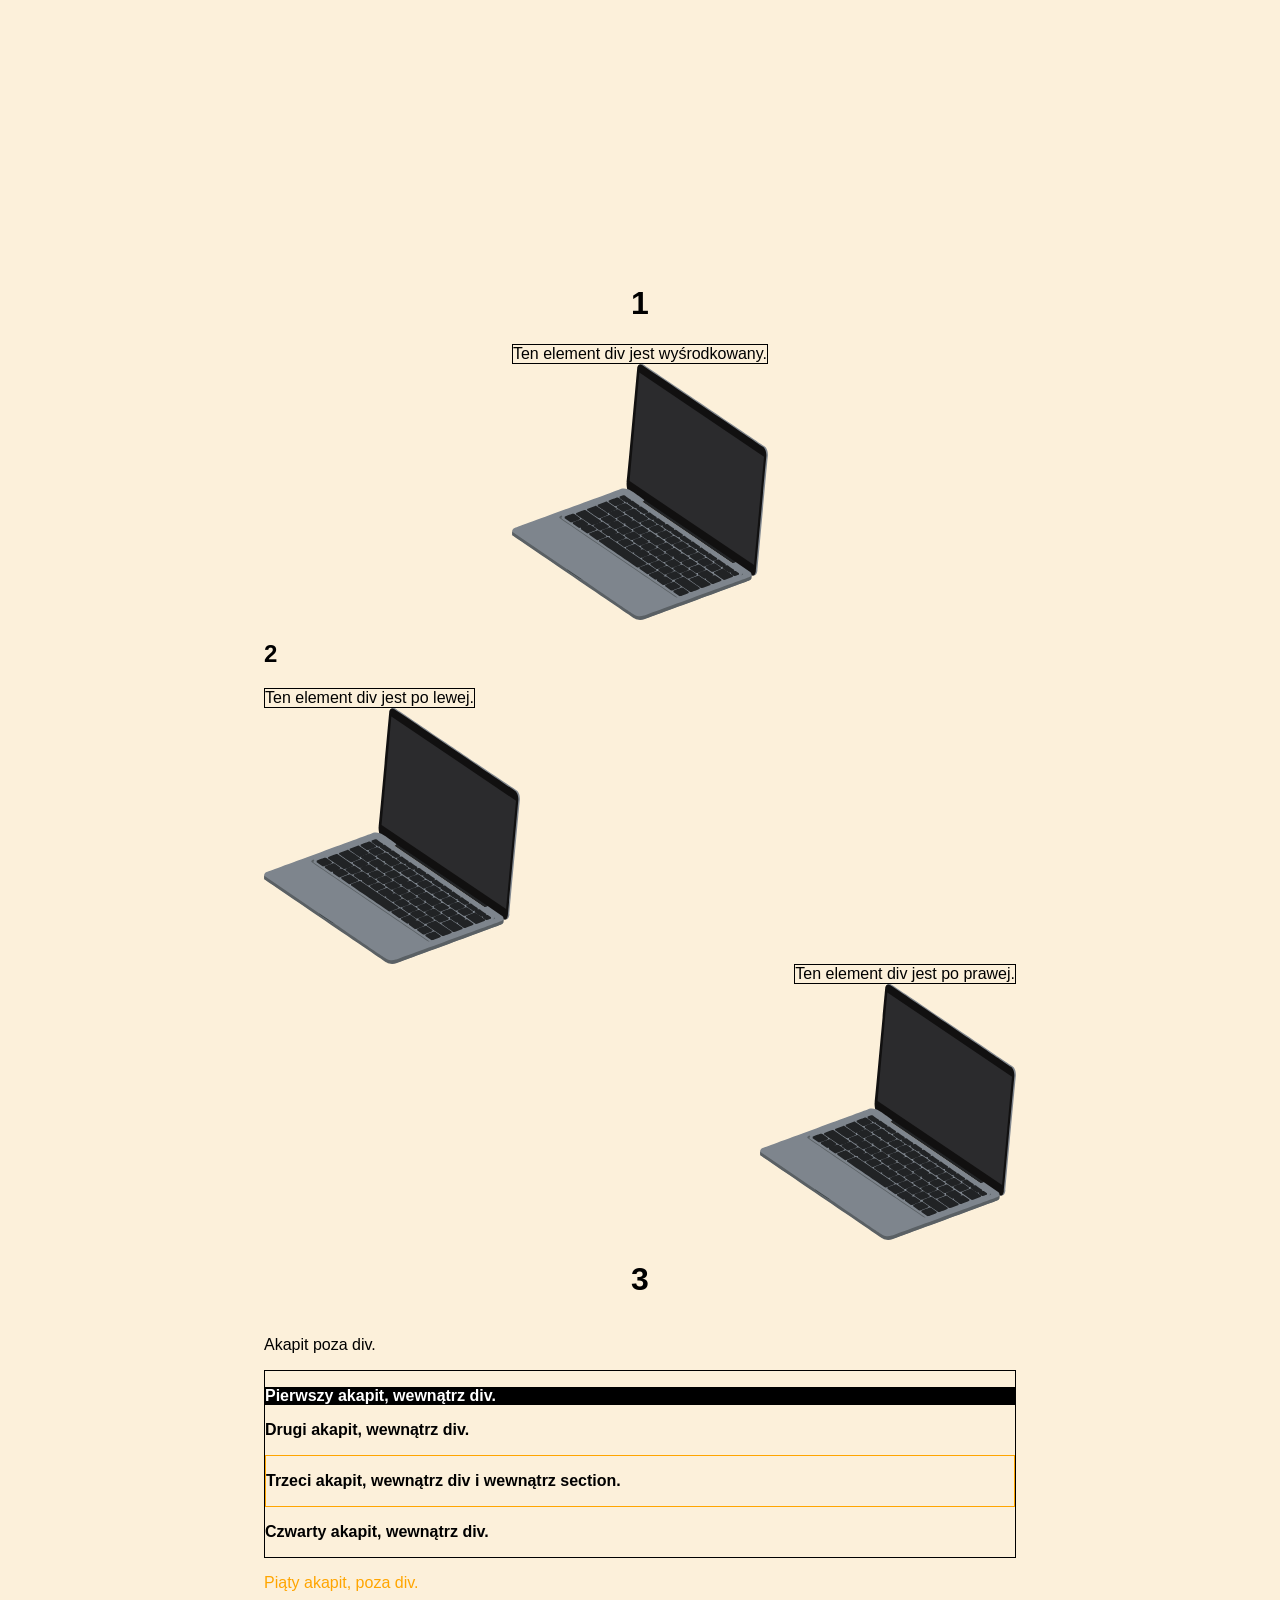
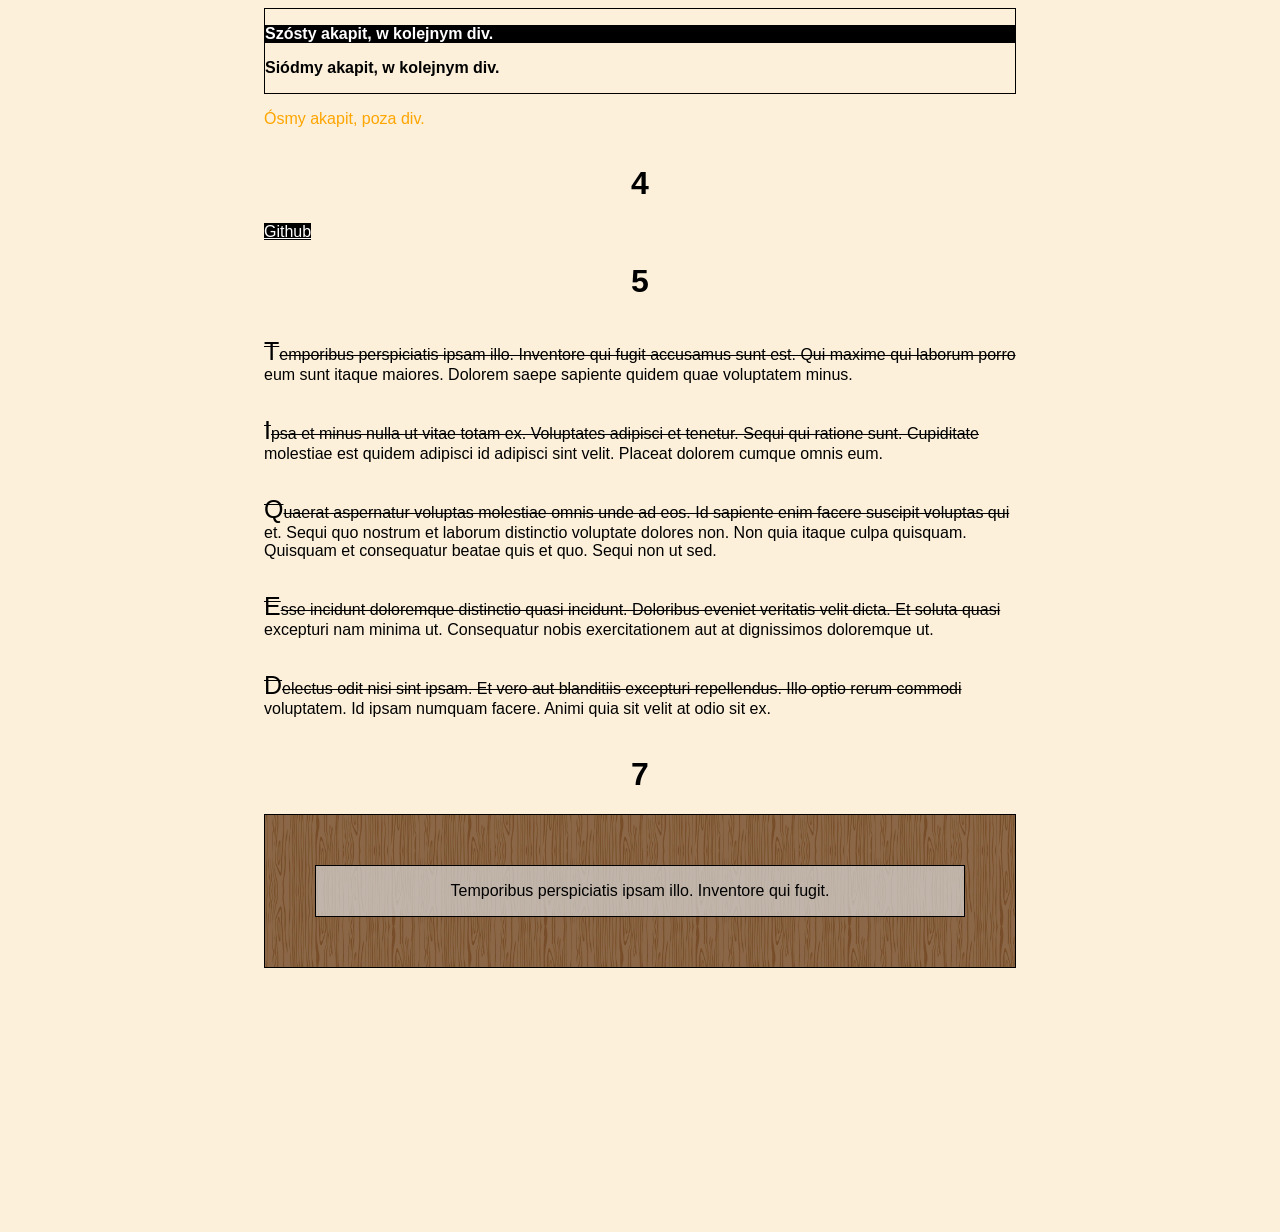
<file: list_3/index.html>
<!DOCTYPE html>

<html>
	<head>
		<meta charset="UTF-8">
		<link rel="stylesheet" href="style.css">
	</head>
	<body>

		<h1>1</h1>
		<article id="sec1">
			<div >Ten element div jest wyśrodkowany.</div>
			<img src="laptop.svg" alt="wyśrodkowany obrazek">
		</article>

		<h2>2</h2>
		<article id="sec2">
			<div >Ten element div jest po lewej.</div>
			<img src="laptop.svg" alt="wyśrodkowany obrazek">
		</article>

		<article id="sec3">
			<div >Ten element div jest po prawej.</div>
			<img src="laptop.svg" alt="wyśrodkowany obrazek">
		</article>
		
		<h1>3</h1>
		<article id="art4">
			<p>Akapit poza div.</p>

				<div>
					<p>Pierwszy akapit, wewnątrz div.</p>
					<p>Drugi akapit, wewnątrz div.</p>
					<section>
						<p>Trzeci akapit, wewnątrz div i wewnątrz section.</p>
					</section>
					<p> Czwarty akapit, wewnątrz div.</p>
				</div>

				<p>Piąty akapit, poza div.</p>

				<div>
					<p> Szósty akapit, w kolejnym div.</p>
					<p> Siódmy akapit, w kolejnym div.</p>
				</div>
			<p> Ósmy akapit, poza div.</p>
		</article>

		<h1>4</h1>
		<a href="https://github.com">Github</a>
			
		<h1>5</h1>
		<article id="art5">
			<p>Temporibus perspiciatis ipsam illo. Inventore qui fugit accusamus sunt est. Qui maxime qui laborum porro eum sunt itaque maiores. Dolorem saepe sapiente quidem quae voluptatem minus.</p>

			<p>Ipsa et minus nulla ut vitae totam ex. Voluptates adipisci et tenetur. Sequi qui ratione sunt. Cupiditate molestiae est quidem adipisci id adipisci sint velit. Placeat dolorem cumque omnis eum.</p>

			<p>Quaerat aspernatur voluptas molestiae omnis unde ad eos. Id sapiente enim facere suscipit voluptas qui et. Sequi quo nostrum et laborum distinctio voluptate dolores non. Non quia itaque culpa quisquam. Quisquam et consequatur beatae quis et quo. Sequi non ut sed.</p>

			<p>Esse incidunt doloremque distinctio quasi incidunt. Doloribus eveniet veritatis velit dicta. Et soluta quasi excepturi nam minima ut. Consequatur nobis exercitationem aut at dignissimos doloremque ut.</p>

			<p>Delectus odit nisi sint ipsam. Et vero aut blanditiis excepturi repellendus. Illo optio rerum commodi voluptatem. Id ipsam numquam facere. Animi quia sit velit at odio sit ex.</p>
		</article>

		<h1>7</h1>
		<article id="art6">
			<div>
				<div>
					<p>Temporibus perspiciatis ipsam illo. Inventore qui fugit.</p>
				</div>
			</div>
		</article>
	</body>
</html>
</file>
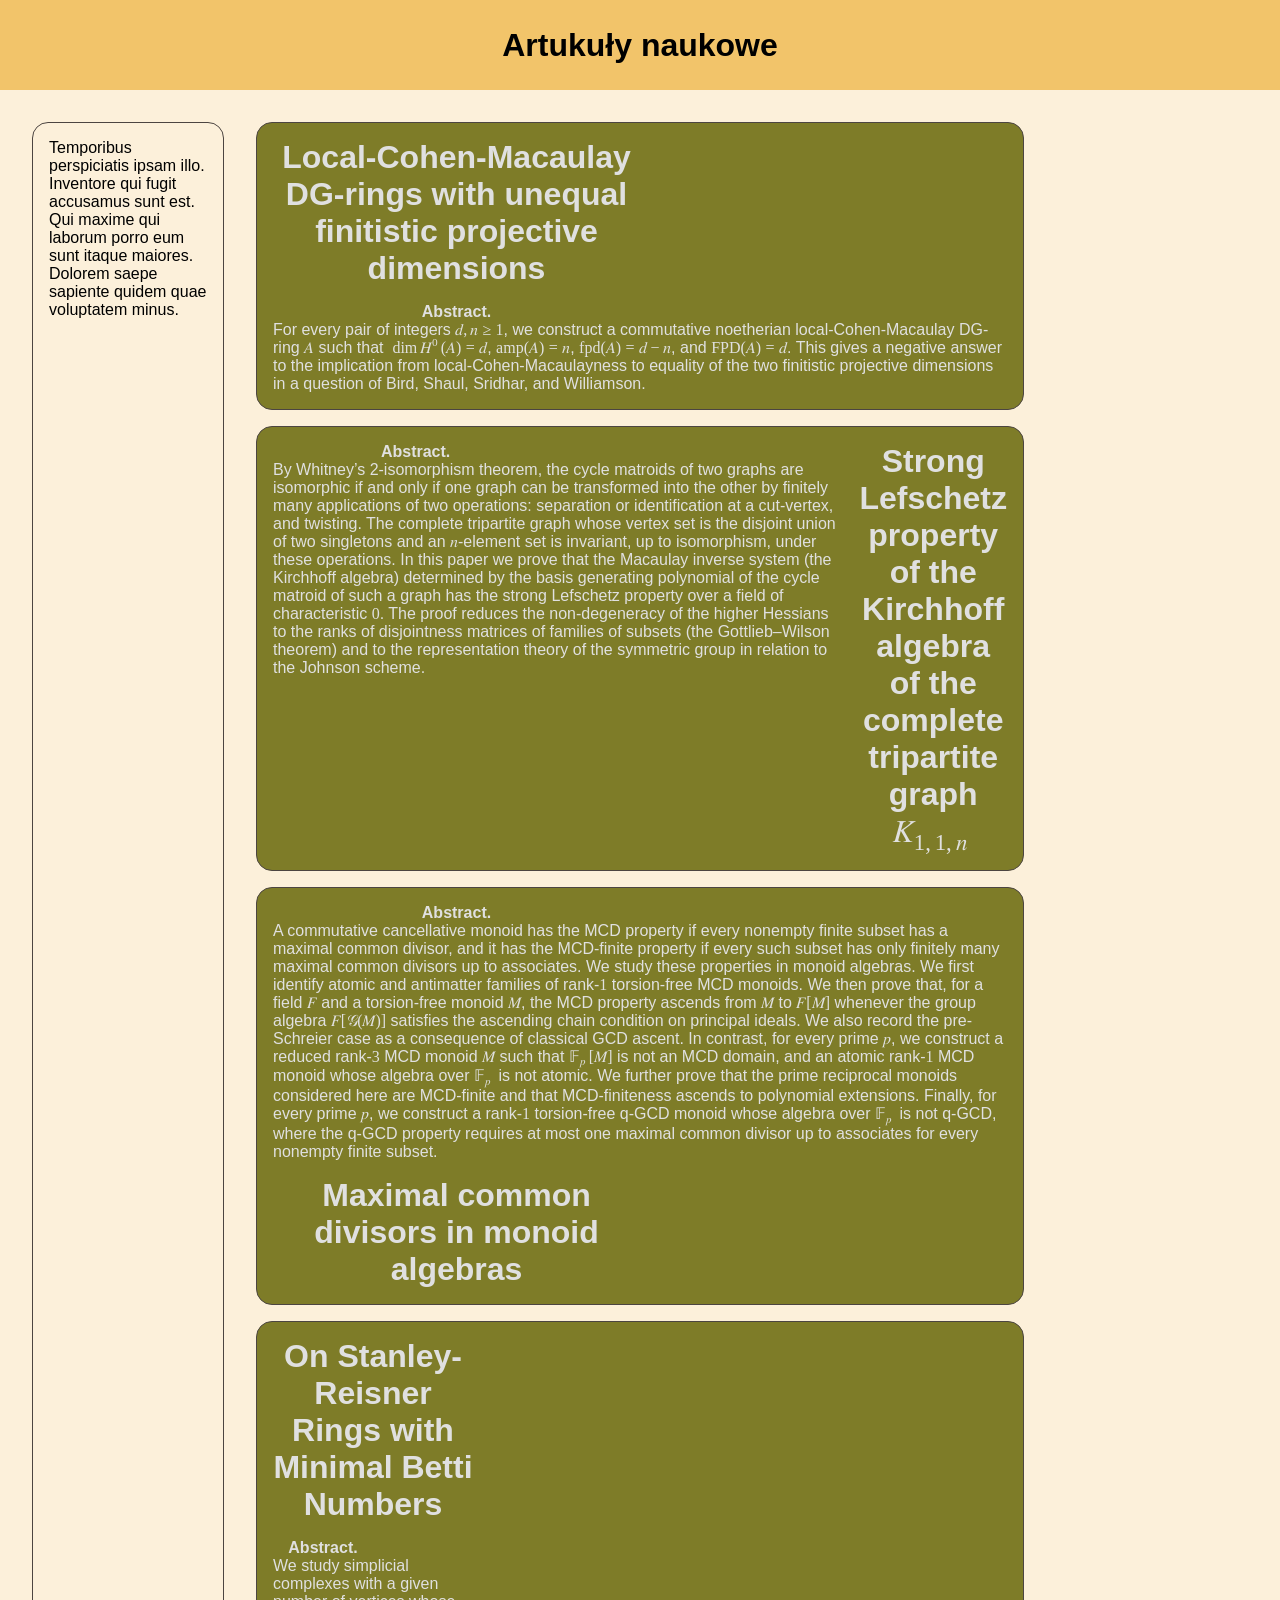
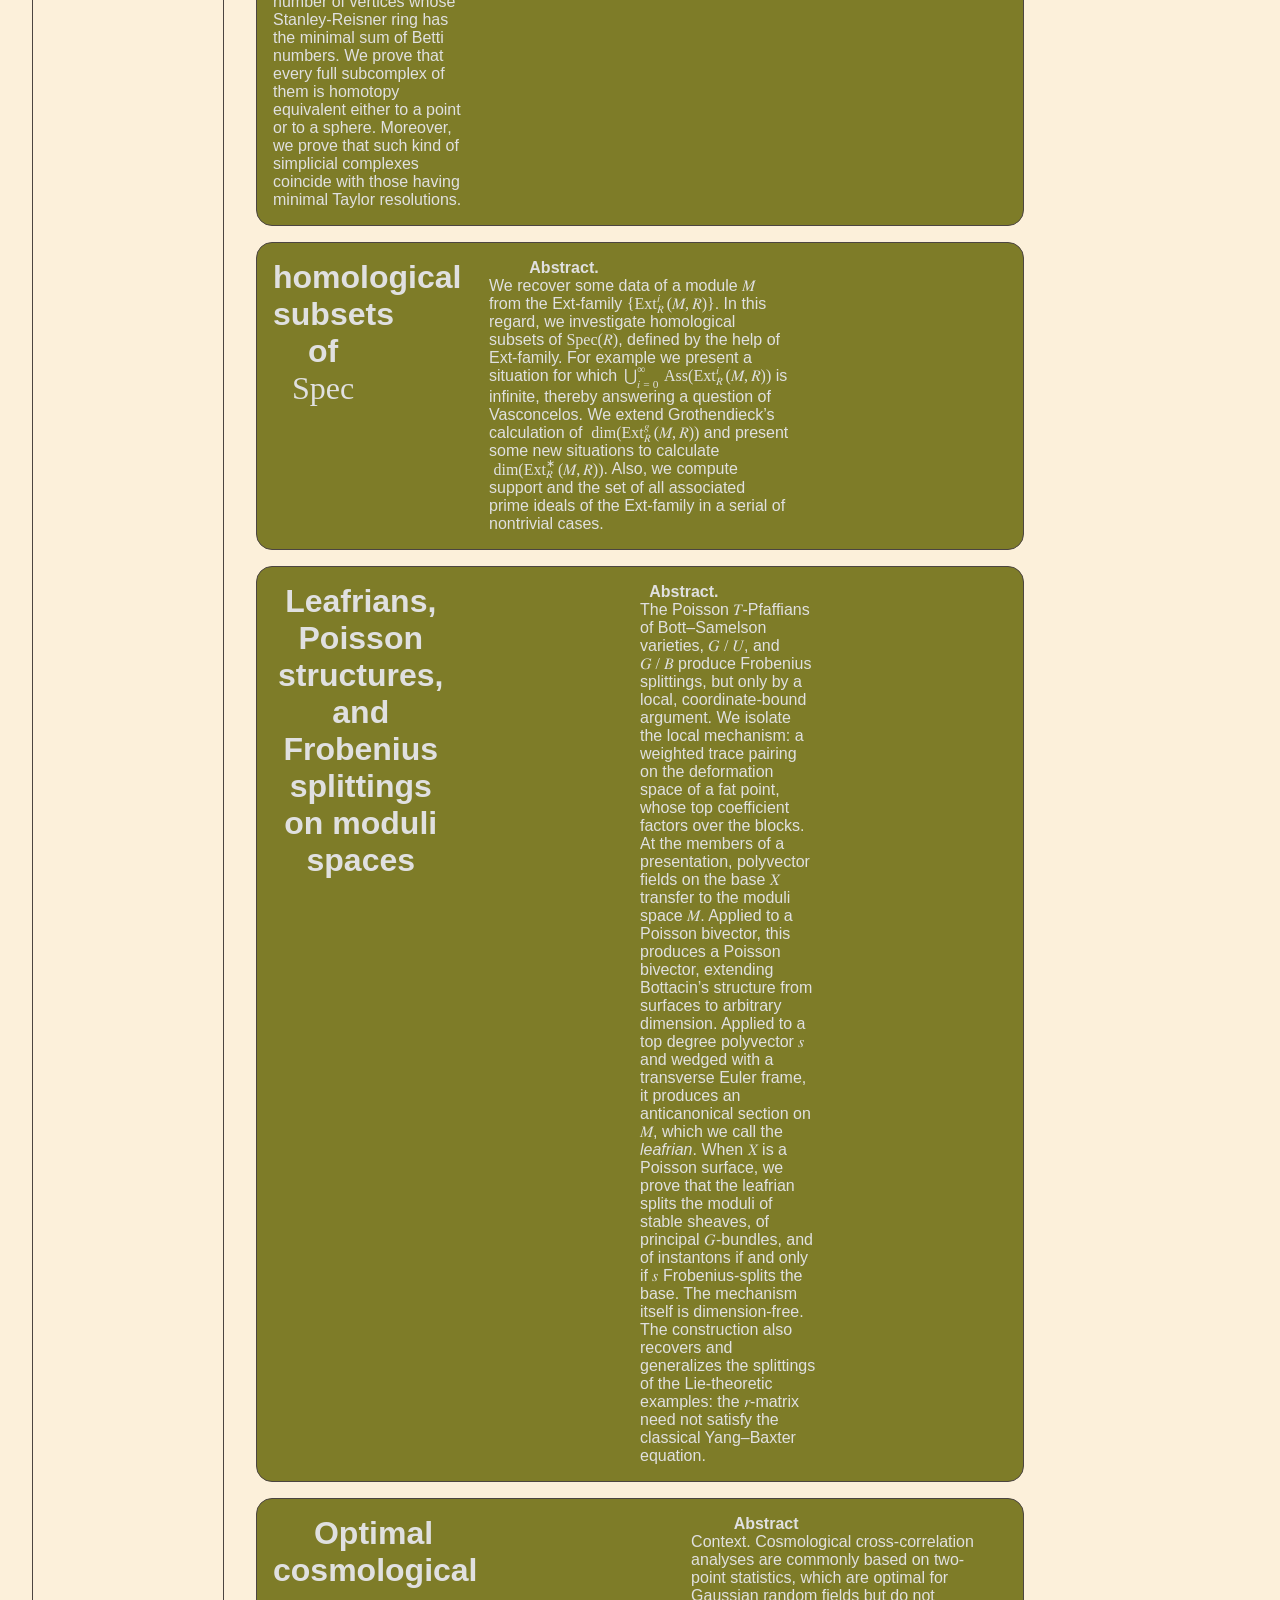
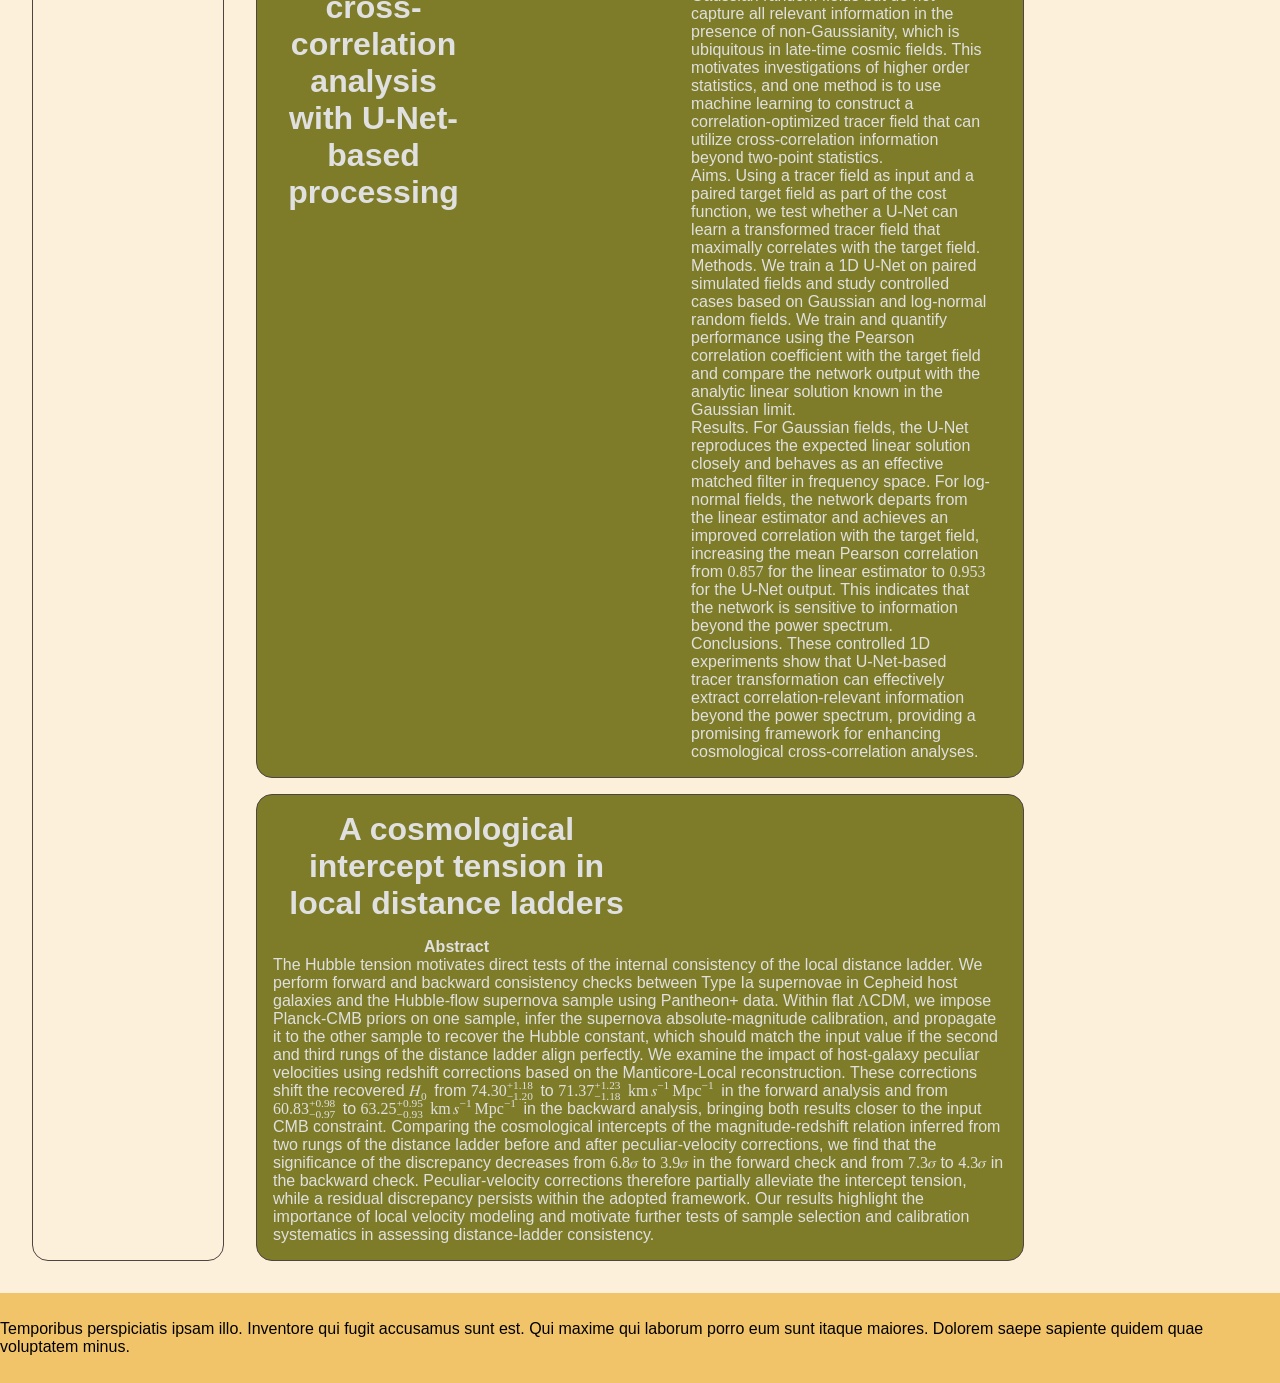
<file: list_4/index.html>
<!DOCTYPE html>
<html lang='pl'>
	<head>
		<meta charset='UTF-8'>
		<title>Sklep internetowy</title>
		<link rel='stylesheet' href='style.css'>
		
	</head>
		
	<body>
		<header>
			<h1>Artukuły naukowe</h1>
		</header>

		<main>
			<aside>
				<p>Temporibus perspiciatis ipsam illo. Inventore qui fugit accusamus sunt est. Qui maxime qui laborum porro eum sunt itaque maiores. Dolorem saepe sapiente quidem quae voluptatem minus.</p>
			</aside>

			<section>

				<article id="art1">
					<h1 class="ltx_title ltx_title_document">Local-Cohen-Macaulay DG-rings with unequal finitistic projective dimensions</h1>
					<div class="abstract" class="ltx_abstract"><h6 class="ltx_title ltx_title_abstract">Abstract.</h6>
    
					<p id="abstract1.1" class="ltx_p">For every pair of integers <math id="abstract1.m1" class="ltx_Math" alttext="d,n\geq 1" display="inline" intent=":literal"><semantics><mrow><mrow><mi>d</mi><mo>,</mo><mi>n</mi></mrow><mo>≥</mo><mn>1</mn></mrow><annotation encoding="application/x-tex">d,n\geq 1</annotation></semantics></math>, we construct a commutative
					noetherian local-Cohen-Macaulay DG-ring <math id="abstract1.m2" class="ltx_Math" alttext="A" display="inline" intent=":literal"><semantics><mi>A</mi><annotation encoding="application/x-tex">A</annotation></semantics></math> such that
					<math id="abstract1.m3" class="ltx_Math" alttext="\dim H^{0}(A)=d" display="inline" intent=":literal"><semantics><mrow><mrow><mo rspace="0.167em">dim</mo><mrow><msup><mi>H</mi><mn>0</mn></msup><mo lspace="0em" rspace="0em">​</mo><mrow><mo stretchy="false">(</mo><mi>A</mi><mo stretchy="false">)</mo></mrow></mrow></mrow><mo>=</mo><mi>d</mi></mrow><annotation encoding="application/x-tex">\dim H^{0}(A)=d</annotation></semantics></math>, <math id="abstract1.m4" class="ltx_Math" alttext="\amp(A)=n" display="inline" intent=":literal"><semantics><mrow><mrow><mi>amp</mi><mo>⁡</mo><mrow><mo stretchy="false">(</mo><mi>A</mi><mo stretchy="false">)</mo></mrow></mrow><mo>=</mo><mi>n</mi></mrow><annotation encoding="application/x-tex">\amp(A)=n</annotation></semantics></math>, <math id="abstract1.m5" class="ltx_Math" alttext="\fpd(A)=d-n" display="inline" intent=":literal"><semantics><mrow><mrow><mi>fpd</mi><mo>⁡</mo><mrow><mo stretchy="false">(</mo><mi>A</mi><mo stretchy="false">)</mo></mrow></mrow><mo>=</mo><mrow><mi>d</mi><mo>−</mo><mi>n</mi></mrow></mrow><annotation encoding="application/x-tex">\fpd(A)=d-n</annotation></semantics></math>, and <math id="abstract1.m6" class="ltx_Math" alttext="\FPD(A)=d" display="inline" intent=":literal"><semantics><mrow><mrow><mi>FPD</mi><mo>⁡</mo><mrow><mo stretchy="false">(</mo><mi>A</mi><mo stretchy="false">)</mo></mrow></mrow><mo>=</mo><mi>d</mi></mrow><annotation encoding="application/x-tex">\FPD(A)=d</annotation></semantics></math>.
					This gives a negative answer to the implication from
					local-Cohen-Macaulayness to equality of the two finitistic projective
					dimensions in a question of Bird, Shaul, Sridhar, and Williamson.</p>
					
					</div>
				</article>

				<article id="art2">
					<h1 class="ltx_title ltx_title_document">Strong Lefschetz property of the Kirchhoff algebra of the complete tripartite graph <math id="m1" class="ltx_Math" alttext="K_{1,1,n}" display="inline" intent=":literal"><semantics><msub><mi>K</mi><mrow><mn>1</mn><mo>,</mo><mn>1</mn><mo>,</mo><mi>n</mi></mrow></msub><annotation encoding="application/x-tex">K_{1,1,n}</annotation></semantics></math></h1>

					<div class="abstract" class="ltx_abstract"><h6 class="ltx_title ltx_title_abstract">Abstract.</h6>
    
					<p id="abstract1.1" class="ltx_p">By Whitney’s 2-isomorphism theorem, the cycle matroids of two graphs are isomorphic if and only if one graph can be transformed into the other by finitely many applications of two operations: separation or identification at a cut-vertex, and twisting. The complete tripartite graph whose vertex set is the disjoint union of two singletons and an <math id="abstract1.m1" class="ltx_Math" alttext="n" display="inline" intent=":literal"><semantics><mi>n</mi><annotation encoding="application/x-tex">n</annotation></semantics></math>-element set is invariant, up to isomorphism, under these operations. In this paper we prove that the Macaulay inverse system (the Kirchhoff algebra) determined by the basis generating polynomial of the cycle matroid of such a graph has the strong Lefschetz property over a field of characteristic <math id="abstract1.m2" class="ltx_Math" alttext="0" display="inline" intent=":literal"><semantics><mn>0</mn><annotation encoding="application/x-tex">0</annotation></semantics></math>. The proof reduces the non-degeneracy of the higher Hessians to the ranks of disjointness matrices of families of subsets (the Gottlieb–Wilson theorem) and to the representation theory of the symmetric group in relation to the Johnson scheme.</p>
					
					</div>
				</article>
				
				<article id="art3">
					<h1 class="ltx_title ltx_title_document">Maximal common divisors in monoid algebras</h1>

					<div class="abstract" class="ltx_abstract"><h6 class="ltx_title ltx_title_abstract">Abstract.</h6>
    
					<p id="abstract1.1" class="ltx_p">A commutative cancellative monoid has the MCD property if every nonempty finite subset has a maximal common divisor, and it has the MCD-finite property if every such subset has only finitely many maximal common divisors up to associates. We study these properties in monoid algebras. We first identify atomic and antimatter families of rank-<math id="abstract1.m1" class="ltx_Math" alttext="1" display="inline" intent=":literal"><semantics><mn>1</mn><annotation encoding="application/x-tex">1</annotation></semantics></math> torsion-free MCD monoids. We then prove that, for a field <math id="abstract1.m2" class="ltx_Math" alttext="F" display="inline" intent=":literal"><semantics><mi>F</mi><annotation encoding="application/x-tex">F</annotation></semantics></math> and a torsion-free monoid <math id="abstract1.m3" class="ltx_Math" alttext="M" display="inline" intent=":literal"><semantics><mi>M</mi><annotation encoding="application/x-tex">M</annotation></semantics></math>, the MCD property ascends from <math id="abstract1.m4" class="ltx_Math" alttext="M" display="inline" intent=":literal"><semantics><mi>M</mi><annotation encoding="application/x-tex">M</annotation></semantics></math> to <math id="abstract1.m5" class="ltx_Math" alttext="F[M]" display="inline" intent=":literal"><semantics><mrow><mi>F</mi><mo>⁡</mo><mrow><mo stretchy="false">[</mo><mi>M</mi><mo stretchy="false">]</mo></mrow></mrow><annotation encoding="application/x-tex">F[M]</annotation></semantics></math> whenever the group algebra <math id="abstract1.m6" class="ltx_Math" alttext="F[\mathscr{G}(M)]" display="inline" intent=":literal"><semantics><mrow><mi>F</mi><mo>⁡</mo><mrow><mo stretchy="false">[</mo><mrow><mi class="ltx_font_mathscript">𝒢</mi><mo>⁡</mo><mrow><mo stretchy="false">(</mo><mi>M</mi><mo stretchy="false">)</mo></mrow></mrow><mo stretchy="false">]</mo></mrow></mrow><annotation encoding="application/x-tex">F[\mathscr{G}(M)]</annotation></semantics></math> satisfies the ascending chain condition on principal ideals. We also record the pre-Schreier case as a consequence of classical GCD ascent. In contrast, for every prime <math id="abstract1.m7" class="ltx_Math" alttext="p" display="inline" intent=":literal"><semantics><mi>p</mi><annotation encoding="application/x-tex">p</annotation></semantics></math>, we construct a reduced rank-<math id="abstract1.m8" class="ltx_Math" alttext="3" display="inline" intent=":literal"><semantics><mn>3</mn><annotation encoding="application/x-tex">3</annotation></semantics></math> MCD monoid <math id="abstract1.m9" class="ltx_Math" alttext="M" display="inline" intent=":literal"><semantics><mi>M</mi><annotation encoding="application/x-tex">M</annotation></semantics></math> such that <math id="abstract1.m10" class="ltx_Math" alttext="\mathbb{F}_{p}[M]" display="inline" intent=":literal"><semantics><mrow><msub><mi>𝔽</mi><mi>p</mi></msub><mo lspace="0em" rspace="0em">​</mo><mrow><mo stretchy="false">[</mo><mi>M</mi><mo stretchy="false">]</mo></mrow></mrow><annotation encoding="application/x-tex">\mathbb{F}_{p}[M]</annotation></semantics></math> is not an MCD domain, and an atomic rank-<math id="abstract1.m11" class="ltx_Math" alttext="1" display="inline" intent=":literal"><semantics><mn>1</mn><annotation encoding="application/x-tex">1</annotation></semantics></math> MCD monoid whose algebra over <math id="abstract1.m12" class="ltx_Math" alttext="\mathbb{F}_{p}" display="inline" intent=":literal"><semantics><msub><mi>𝔽</mi><mi>p</mi></msub><annotation encoding="application/x-tex">\mathbb{F}_{p}</annotation></semantics></math> is not atomic. We further prove that the prime reciprocal monoids considered here are MCD-finite and that MCD-finiteness ascends to polynomial extensions. Finally, for every prime <math id="abstract1.m13" class="ltx_Math" alttext="p" display="inline" intent=":literal"><semantics><mi>p</mi><annotation encoding="application/x-tex">p</annotation></semantics></math>, we construct a rank-<math id="abstract1.m14" class="ltx_Math" alttext="1" display="inline" intent=":literal"><semantics><mn>1</mn><annotation encoding="application/x-tex">1</annotation></semantics></math> torsion-free q-GCD monoid whose algebra over <math id="abstract1.m15" class="ltx_Math" alttext="\mathbb{F}_{p}" display="inline" intent=":literal"><semantics><msub><mi>𝔽</mi><mi>p</mi></msub><annotation encoding="application/x-tex">\mathbb{F}_{p}</annotation></semantics></math> is not q-GCD, where the q-GCD property requires at most one maximal common divisor up to associates for every nonempty finite subset.</p>
					
					</div>
				</article>

				<article id="art4">
					<h1 class="ltx_title ltx_title_document">On Stanley-Reisner Rings with Minimal Betti Numbers</h1>
					<div class="abstract" class="ltx_abstract"><h6 class="ltx_title ltx_title_abstract">Abstract.</h6>
    
					<p id="abstract1.1" class="ltx_p">We study simplicial complexes with a given number of vertices whose Stanley-Reisner ring has the minimal sum of Betti numbers. We prove that every full subcomplex of them is homotopy equivalent either to a point or to a sphere. Moreover, we prove that
					such kind of simplicial complexes coincide with those having minimal Taylor resolutions.</p>
					
					</div>
				</article>

				<article id="art5">
					<h1 class="ltx_title ltx_title_document">homological subsets of <math id="m1" class="ltx_Math" alttext="\operatorname{Spec}" display="inline" intent=":literal"><semantics><mi>Spec</mi><annotation encoding="application/x-tex">\operatorname{Spec}</annotation></semantics></math></h1>

					<div class="abstract" class="ltx_abstract"><h6 class="ltx_title ltx_title_abstract">Abstract.</h6>
    
					<p id="abstract1.1" class="ltx_p">We recover some data of a module <math id="abstract1.m1" class="ltx_Math" alttext="M" display="inline" intent=":literal"><semantics><mi>M</mi><annotation encoding="application/x-tex">M</annotation></semantics></math> from the Ext-family <math id="abstract1.m2" class="ltx_Math" alttext="\{\operatorname{Ext}^{i}_{R}(M,R)\}" display="inline" intent=":literal"><semantics><mrow><mo stretchy="false">{</mo><mrow><msubsup><mi>Ext</mi><mi>R</mi><mi>i</mi></msubsup><mo>⁡</mo><mrow><mo stretchy="false">(</mo><mi>M</mi><mo>,</mo><mi>R</mi><mo stretchy="false">)</mo></mrow></mrow><mo stretchy="false">}</mo></mrow><annotation encoding="application/x-tex">\{\operatorname{Ext}^{i}_{R}(M,R)\}</annotation></semantics></math>. In this regard,
					we investigate homological subsets of <math id="abstract1.m3" class="ltx_Math" alttext="\operatorname{Spec}(R)" display="inline" intent=":literal"><semantics><mrow><mi>Spec</mi><mo>⁡</mo><mrow><mo stretchy="false">(</mo><mi>R</mi><mo stretchy="false">)</mo></mrow></mrow><annotation encoding="application/x-tex">\operatorname{Spec}(R)</annotation></semantics></math>, defined by the help of Ext-family. For example we present a situation for which <math id="abstract1.m4" class="ltx_Math" alttext="\bigcup_{i=0}^{\infty}\operatorname{Ass}(\operatorname{Ext}^{i}_{R}(M,R))" display="inline" intent=":literal"><semantics><mrow><msubsup><mo>⋃</mo><mrow><mi>i</mi><mo>=</mo><mn>0</mn></mrow><mi mathvariant="normal">∞</mi></msubsup><mrow><mi>Ass</mi><mo>⁡</mo><mrow><mo stretchy="false">(</mo><mrow><msubsup><mi>Ext</mi><mi>R</mi><mi>i</mi></msubsup><mo>⁡</mo><mrow><mo stretchy="false">(</mo><mi>M</mi><mo>,</mo><mi>R</mi><mo stretchy="false">)</mo></mrow></mrow><mo stretchy="false">)</mo></mrow></mrow></mrow><annotation encoding="application/x-tex">\bigcup_{i=0}^{\infty}\operatorname{Ass}(\operatorname{Ext}^{i}_{R}(M,R))</annotation></semantics></math> is infinite, thereby answering a question of Vasconcelos.
					We extend Grothendieck’s calculation of <math id="abstract1.m5" class="ltx_Math" alttext="\dim(\operatorname{Ext}^{g}_{R}(M,R))" display="inline" intent=":literal"><semantics><mrow><mo rspace="0em">dim</mo><mrow><mo stretchy="false">(</mo><mrow><msubsup><mi>Ext</mi><mi>R</mi><mi>g</mi></msubsup><mo>⁡</mo><mrow><mo stretchy="false">(</mo><mi>M</mi><mo>,</mo><mi>R</mi><mo stretchy="false">)</mo></mrow></mrow><mo stretchy="false">)</mo></mrow></mrow><annotation encoding="application/x-tex">\dim(\operatorname{Ext}^{g}_{R}(M,R))</annotation></semantics></math> and present some new situations to calculate <math id="abstract1.m6" class="ltx_Math" alttext="\dim(\operatorname{Ext}^{\ast}_{R}(M,R))" display="inline" intent=":literal"><semantics><mrow><mo rspace="0em">dim</mo><mrow><mo stretchy="false">(</mo><mrow><msubsup><mi>Ext</mi><mi>R</mi><mo>∗</mo></msubsup><mo>⁡</mo><mrow><mo stretchy="false">(</mo><mi>M</mi><mo>,</mo><mi>R</mi><mo stretchy="false">)</mo></mrow></mrow><mo stretchy="false">)</mo></mrow></mrow><annotation encoding="application/x-tex">\dim(\operatorname{Ext}^{\ast}_{R}(M,R))</annotation></semantics></math>. Also, we compute support and the set of all
					associated prime ideals of the Ext-family in a serial of nontrivial cases.</p>
					
					</div>
				</article>

				<article id="art6">
					<h1 class="ltx_title ltx_title_document">Leafrians, Poisson structures, and Frobenius splittings on moduli spaces</h1>

					<div class="abstract" class="ltx_abstract"><h6 class="ltx_title ltx_title_abstract">Abstract.</h6>
    
					<p id="abstract1.1" class="ltx_p">The Poisson <math id="abstract1.m1" class="ltx_Math" alttext="T" display="inline" intent=":literal"><semantics><mi>T</mi><annotation encoding="application/x-tex">T</annotation></semantics></math>-Pfaffians of Bott–Samelson varieties, <math id="abstract1.m2" class="ltx_Math" alttext="G/U" display="inline" intent=":literal"><semantics><mrow><mi>G</mi><mo>/</mo><mi>U</mi></mrow><annotation encoding="application/x-tex">G/U</annotation></semantics></math>, and <math id="abstract1.m3" class="ltx_Math" alttext="G/B" display="inline" intent=":literal"><semantics><mrow><mi>G</mi><mo>/</mo><mi>B</mi></mrow><annotation encoding="application/x-tex">G/B</annotation></semantics></math> produce Frobenius splittings, but only by a local, coordinate-bound argument. We isolate the local mechanism: a weighted trace pairing on the deformation space of a fat point, whose top coefficient factors over the blocks. At the members of a presentation, polyvector fields on the base <math id="abstract1.m4" class="ltx_Math" alttext="X" display="inline" intent=":literal"><semantics><mi>X</mi><annotation encoding="application/x-tex">X</annotation></semantics></math> transfer to the moduli space <math id="abstract1.m5" class="ltx_Math" alttext="M" display="inline" intent=":literal"><semantics><mi>M</mi><annotation encoding="application/x-tex">M</annotation></semantics></math>. Applied to a Poisson bivector, this produces a Poisson bivector, extending Bottacin’s structure from surfaces to arbitrary dimension. Applied to a top degree polyvector <math id="abstract1.m6" class="ltx_Math" alttext="s" display="inline" intent=":literal"><semantics><mi>s</mi><annotation encoding="application/x-tex">s</annotation></semantics></math> and wedged with a transverse Euler frame, it produces an anticanonical section on <math id="abstract1.m7" class="ltx_Math" alttext="M" display="inline" intent=":literal"><semantics><mi>M</mi><annotation encoding="application/x-tex">M</annotation></semantics></math>, which we call the <em id="abstract1.1.1" class="ltx_emph ltx_font_italic">leafrian</em>. When <math id="abstract1.m8" class="ltx_Math" alttext="X" display="inline" intent=":literal"><semantics><mi>X</mi><annotation encoding="application/x-tex">X</annotation></semantics></math> is a Poisson surface, we prove that the leafrian splits the moduli of stable sheaves, of principal <math id="abstract1.m9" class="ltx_Math" alttext="G" display="inline" intent=":literal"><semantics><mi>G</mi><annotation encoding="application/x-tex">G</annotation></semantics></math>-bundles, and of instantons if and only if <math id="abstract1.m10" class="ltx_Math" alttext="s" display="inline" intent=":literal"><semantics><mi>s</mi><annotation encoding="application/x-tex">s</annotation></semantics></math> Frobenius-splits the base. The mechanism itself is dimension-free. The construction also recovers and generalizes the splittings of the Lie-theoretic examples: the <math id="abstract1.m11" class="ltx_Math" alttext="r" display="inline" intent=":literal"><semantics><mi>r</mi><annotation encoding="application/x-tex">r</annotation></semantics></math>-matrix need not satisfy the classical Yang–Baxter equation.</p>
					
					</div>
				</article>

				<article id="art7">
					<h1 class="ltx_title ltx_title_document">Optimal cosmological cross-correlation analysis<br class="ltx_break">with U-Net-based processing</h1>
					<div class="abstract" class="ltx_abstract"><h6 class="ltx_title ltx_title_abstract">Abstract</h6>
    
					<p id="abstract1.1" class="ltx_p"><span id="abstract1.1.1" class="ltx_text ltx_font_italic">Context. </span>Cosmological cross-correlation analyses are commonly based on two-point statistics, which are optimal for Gaussian random fields but do not capture all relevant information in the presence of non-Gaussianity, which is ubiquitous in late-time cosmic fields. This motivates investigations of higher order statistics, and one method is to use machine learning to construct a correlation-optimized tracer field that can utilize cross-correlation information beyond two-point statistics.</p>
						
					<p id="abstract1.2" class="ltx_p"><span id="abstract1.2.1" class="ltx_text ltx_font_italic">Aims. </span>Using a tracer field as input and a paired target field as part of the cost function, we test whether a U-Net can learn a transformed tracer field that maximally correlates with the target field.</p>
						
					<p id="abstract1.3" class="ltx_p"><span id="abstract1.3.1" class="ltx_text ltx_font_italic">Methods. </span>We train a 1D U-Net on paired simulated fields and study controlled cases based on Gaussian and log-normal random fields. We train and quantify performance using the Pearson correlation coefficient with the target field and compare the network output with the analytic linear solution known in the Gaussian limit.</p>
						
					<p id="abstract1.4" class="ltx_p"><span id="abstract1.4.1" class="ltx_text ltx_font_italic">Results. </span>For Gaussian fields, the U-Net reproduces the expected linear solution closely and behaves as an effective matched filter in frequency space. For log-normal fields, the network departs from the linear estimator and achieves an improved correlation with the target field, increasing the mean Pearson correlation from <math id="abstract1.m1" class="ltx_Math" alttext="0.857" display="inline" intent=":literal"><semantics><mn>0.857</mn><annotation encoding="application/x-tex">0.857</annotation></semantics></math> for the linear estimator to <math id="abstract1.m2" class="ltx_Math" alttext="0.953" display="inline" intent=":literal"><semantics><mn>0.953</mn><annotation encoding="application/x-tex">0.953</annotation></semantics></math> for the U-Net output. This indicates that the network is sensitive to information beyond the power spectrum.</p>
						
					<p id="abstract1.5" class="ltx_p"><span id="abstract1.5.1" class="ltx_text ltx_font_italic">Conclusions. </span>These controlled 1D experiments show that U-Net-based tracer transformation can effectively extract correlation-relevant information beyond the power spectrum, providing a promising framework for enhancing cosmological cross-correlation analyses.</p>
					
					</div>
				</article>

				<article id="art8">
					<h1 class="ltx_title ltx_title_document">A cosmological intercept tension in local distance ladders</h1>
					<div class="abstract" class="ltx_abstract"><h6 class="ltx_title ltx_title_abstract">Abstract</h6>
    
					<p id="abstract1.1" class="ltx_p">The Hubble tension motivates direct tests of the internal consistency of the local distance ladder. We perform forward and backward consistency checks between Type Ia supernovae in Cepheid host galaxies and the Hubble-flow supernova sample using Pantheon+ data. Within flat <math id="abstract1.m1" class="ltx_Math" alttext="\Lambda" display="inline" intent=":literal"><semantics><mi mathvariant="normal">Λ</mi><annotation encoding="application/x-tex">\Lambda</annotation></semantics></math>CDM, we impose Planck-CMB priors on one sample, infer the supernova absolute-magnitude calibration, and propagate it to the other sample to recover the Hubble constant, which should match the input value if the second and third rungs of the distance ladder align perfectly. We examine the impact of host-galaxy peculiar velocities using redshift corrections based on the Manticore-Local reconstruction. These corrections shift the recovered <math id="abstract1.m2" class="ltx_Math" alttext="H_{0}" display="inline" intent=":literal"><semantics><msub><mi>H</mi><mn>0</mn></msub><annotation encoding="application/x-tex">H_{0}</annotation></semantics></math> from <math id="abstract1.m3" class="ltx_Math" alttext="74.30^{+1.18}_{-1.20}" display="inline" intent=":literal"><semantics><msubsup><mn>74.30</mn><mrow><mo>−</mo><mn>1.20</mn></mrow><mrow><mo>+</mo><mn>1.18</mn></mrow></msubsup><annotation encoding="application/x-tex">74.30^{+1.18}_{-1.20}</annotation></semantics></math> to <math id="abstract1.m4" class="ltx_Math" alttext="71.37^{+1.23}_{-1.18}" display="inline" intent=":literal"><semantics><msubsup><mn>71.37</mn><mrow><mo>−</mo><mn>1.18</mn></mrow><mrow><mo>+</mo><mn>1.23</mn></mrow></msubsup><annotation encoding="application/x-tex">71.37^{+1.23}_{-1.18}</annotation></semantics></math> <math id="abstract1.m5" class="ltx_Math" alttext="\mathrm{km\,s^{-1}Mpc^{-1}}" display="inline" intent=":literal"><semantics><mrow><mi>km</mi><mo lspace="0.170em" rspace="0em">​</mo><msup><mi>s</mi><mrow><mo>−</mo><mn>1</mn></mrow></msup><mo lspace="0em" rspace="0em">​</mo><msup><mi>Mpc</mi><mrow><mo>−</mo><mn>1</mn></mrow></msup></mrow><annotation encoding="application/x-tex">\mathrm{km\,s^{-1}Mpc^{-1}}</annotation></semantics></math> in the forward analysis and from <math id="abstract1.m6" class="ltx_Math" alttext="60.83^{+0.98}_{-0.97}" display="inline" intent=":literal"><semantics><msubsup><mn>60.83</mn><mrow><mo>−</mo><mn>0.97</mn></mrow><mrow><mo>+</mo><mn>0.98</mn></mrow></msubsup><annotation encoding="application/x-tex">60.83^{+0.98}_{-0.97}</annotation></semantics></math> to <math id="abstract1.m7" class="ltx_Math" alttext="63.25^{+0.95}_{-0.93}" display="inline" intent=":literal"><semantics><msubsup><mn>63.25</mn><mrow><mo>−</mo><mn>0.93</mn></mrow><mrow><mo>+</mo><mn>0.95</mn></mrow></msubsup><annotation encoding="application/x-tex">63.25^{+0.95}_{-0.93}</annotation></semantics></math> <math id="abstract1.m8" class="ltx_Math" alttext="\mathrm{km\,s^{-1}Mpc^{-1}}" display="inline" intent=":literal"><semantics><mrow><mi>km</mi><mo lspace="0.170em" rspace="0em">​</mo><msup><mi>s</mi><mrow><mo>−</mo><mn>1</mn></mrow></msup><mo lspace="0em" rspace="0em">​</mo><msup><mi>Mpc</mi><mrow><mo>−</mo><mn>1</mn></mrow></msup></mrow><annotation encoding="application/x-tex">\mathrm{km\,s^{-1}Mpc^{-1}}</annotation></semantics></math> in the backward analysis, bringing both results closer to the input CMB constraint. Comparing the cosmological intercepts of the magnitude-redshift relation inferred from two rungs of the distance ladder before and after peculiar-velocity corrections, we find that the significance of the discrepancy decreases from <math id="abstract1.m9" class="ltx_Math" alttext="6.8\sigma" display="inline" intent=":literal"><semantics><mrow><mn>6.8</mn><mo lspace="0em" rspace="0em">​</mo><mi>σ</mi></mrow><annotation encoding="application/x-tex">6.8\sigma</annotation></semantics></math> to <math id="abstract1.m10" class="ltx_Math" alttext="3.9\sigma" display="inline" intent=":literal"><semantics><mrow><mn>3.9</mn><mo lspace="0em" rspace="0em">​</mo><mi>σ</mi></mrow><annotation encoding="application/x-tex">3.9\sigma</annotation></semantics></math> in the forward check and from <math id="abstract1.m11" class="ltx_Math" alttext="7.3\sigma" display="inline" intent=":literal"><semantics><mrow><mn>7.3</mn><mo lspace="0em" rspace="0em">​</mo><mi>σ</mi></mrow><annotation encoding="application/x-tex">7.3\sigma</annotation></semantics></math> to <math id="abstract1.m12" class="ltx_Math" alttext="4.3\sigma" display="inline" intent=":literal"><semantics><mrow><mn>4.3</mn><mo lspace="0em" rspace="0em">​</mo><mi>σ</mi></mrow><annotation encoding="application/x-tex">4.3\sigma</annotation></semantics></math> in the backward check. Peculiar-velocity corrections therefore partially alleviate the intercept tension, while a residual discrepancy persists within the adopted framework. Our results highlight the importance of local velocity modeling and motivate further tests of sample selection and calibration systematics in assessing distance-ladder consistency.</p>
					
					</div>
					
				</article>
				
			</section>
		</main>

		<footer>
			<p>Temporibus perspiciatis ipsam illo. Inventore qui fugit accusamus sunt est. Qui maxime qui laborum porro eum sunt itaque maiores. Dolorem saepe sapiente quidem quae voluptatem minus.</p>
		</footer>
	</body>
</html>
</file>
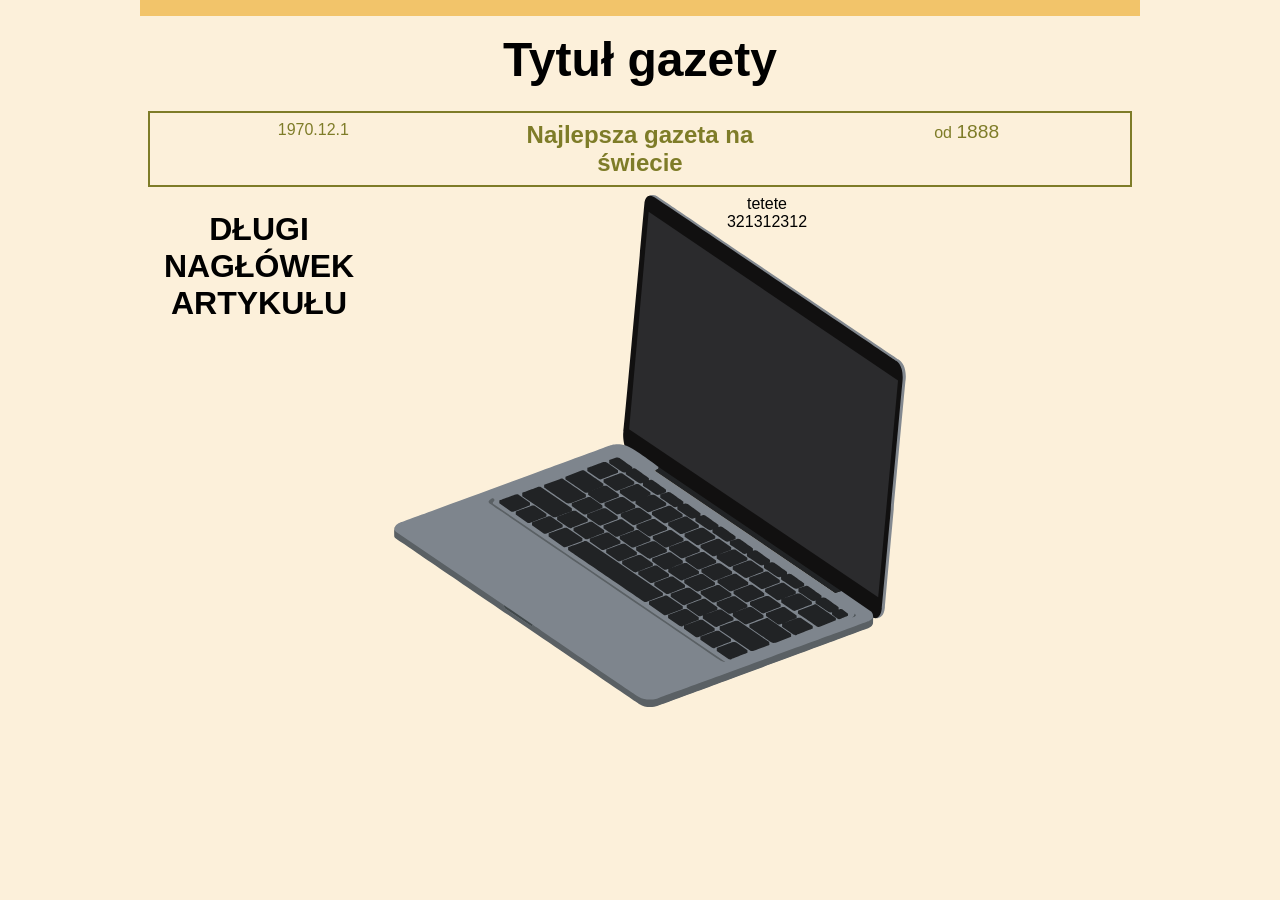
<file: list_5/index.html>
<!DOCTYPE html>
<html lang="pl">
	<head>
		<meta charset="UTF-8">
		<title>Gazeta</title>
		<link rel="stylesheet" href="style.css">
	</head>

	<body>
		<main>
			<h1>Tytuł gazety</h1>
			<div id="h3">
				<p>1970.12.1</p>

				<h2>Najlepsza gazeta na świecie</h2>

				<p>od <big>1888</big></p>
			</div>
			

			<article>
				<h2 id="artH">Długi nagłówek artykułu</h2>

				<img src="laptop.svg" alt="laptop">
					
				<div id="artR">
					<p>
						tetete
					</p>

					<p>
						321312312
					</p>
				</div>
				
			</article>

		</main>
	</body>
</html>
</file>
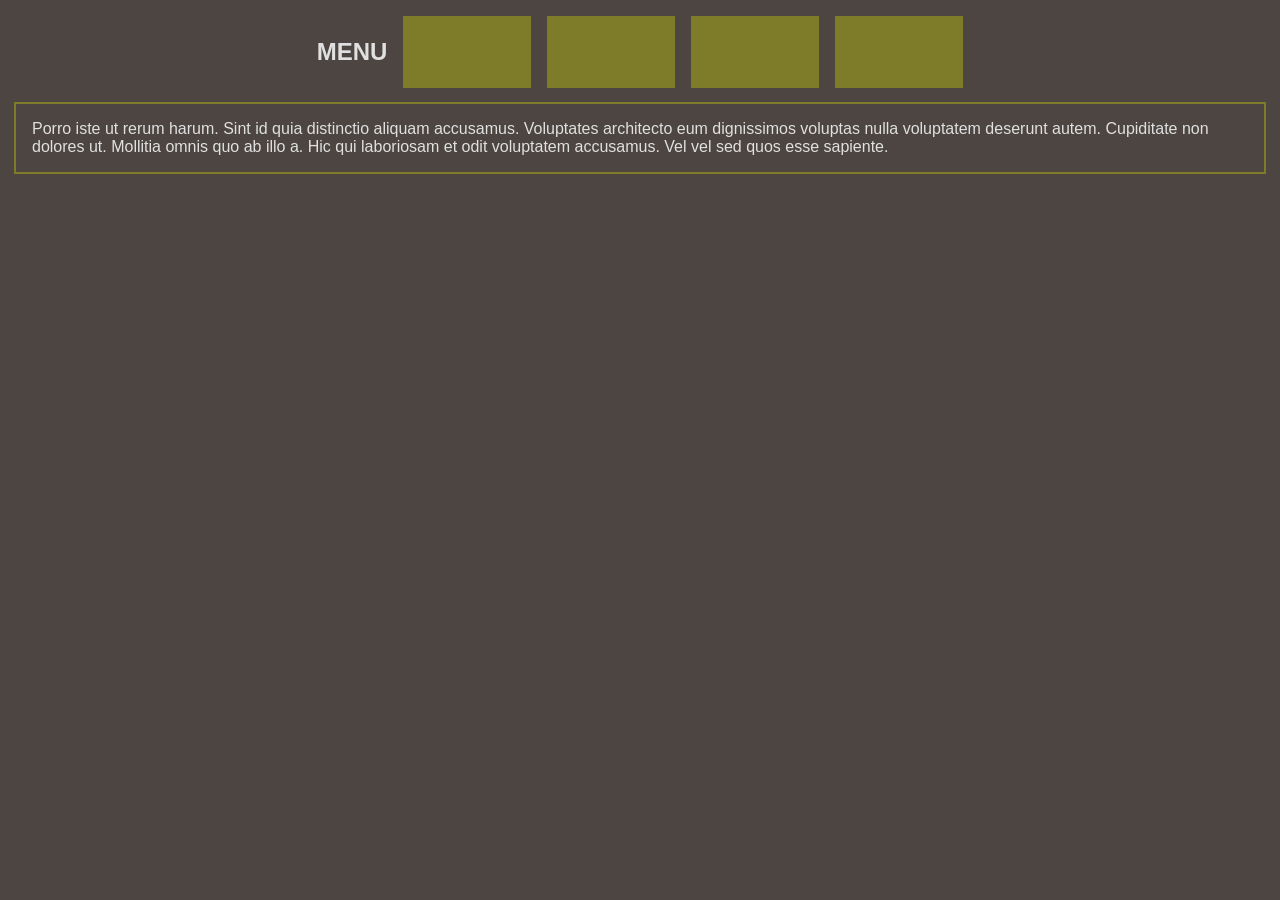
<file: list_6/task2/index.html>
<!DOCTYPE html>
<html lang="pl">
	<head>
		<meta charset="UTF-8">
		<title>Lista 6</title>
		<link rel="stylesheet" href="style.css">
		<meta name="viewport" content="width=device-width, initial-scale=1">
	</head>

	<body>
		<main>
			<section>
				<h2>MENU</h2>
				<div></div>
				<div></div>
				<div></div>
				<div></div>
			</section>

			<article>
				<p>
					Porro iste ut rerum harum. Sint id quia distinctio aliquam accusamus. Voluptates architecto eum dignissimos voluptas nulla voluptatem deserunt autem. Cupiditate non dolores ut. Mollitia omnis quo ab illo a. Hic qui laboriosam et odit voluptatem accusamus. Vel vel sed quos esse sapiente.
				</p>
			</article>

			
			

		</main>
	</body>
</html>
</file>
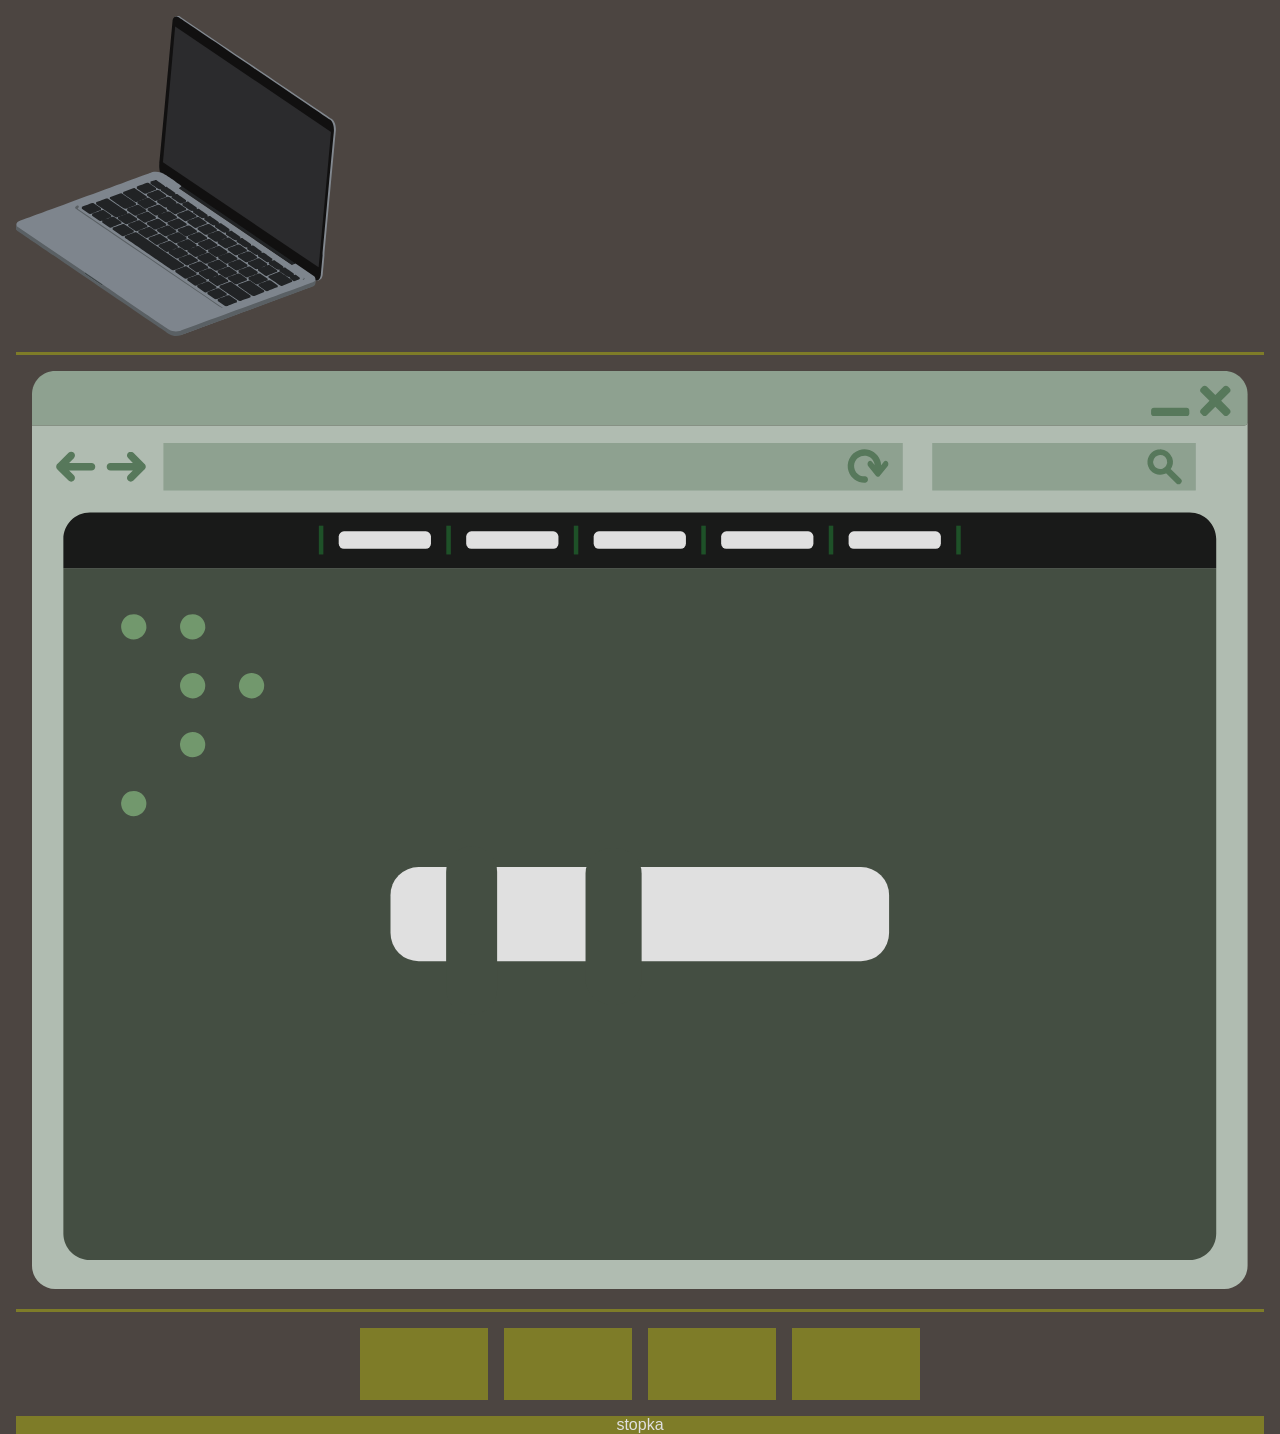
<file: list_6/task3/index.html>
<!DOCTYPE html>
<html lang="pl">
	<head>
		<meta charset="UTF-8">
		<title>Lista 6</title>
		<link rel="stylesheet" href="style.css">
		<meta name="viewport" content="width=device-width, initial-scale=1">
	</head>

	<body>
		<main>

			<header>
				<img src="../laptop.svg" alt="logo">
				<img src="../smartphone.svg" alt="logo">
			</header>

			<article>
				<img src="../web_browser.svg" alt="web browser">
			</article>

			<section>
				<div></div>
				<div></div>
				<div></div>
				<div></div>
			</section>

			<footer>
				<p>stopka</p>
			</footer>

			

			
			

		</main>
	</body>
</html>
</file>
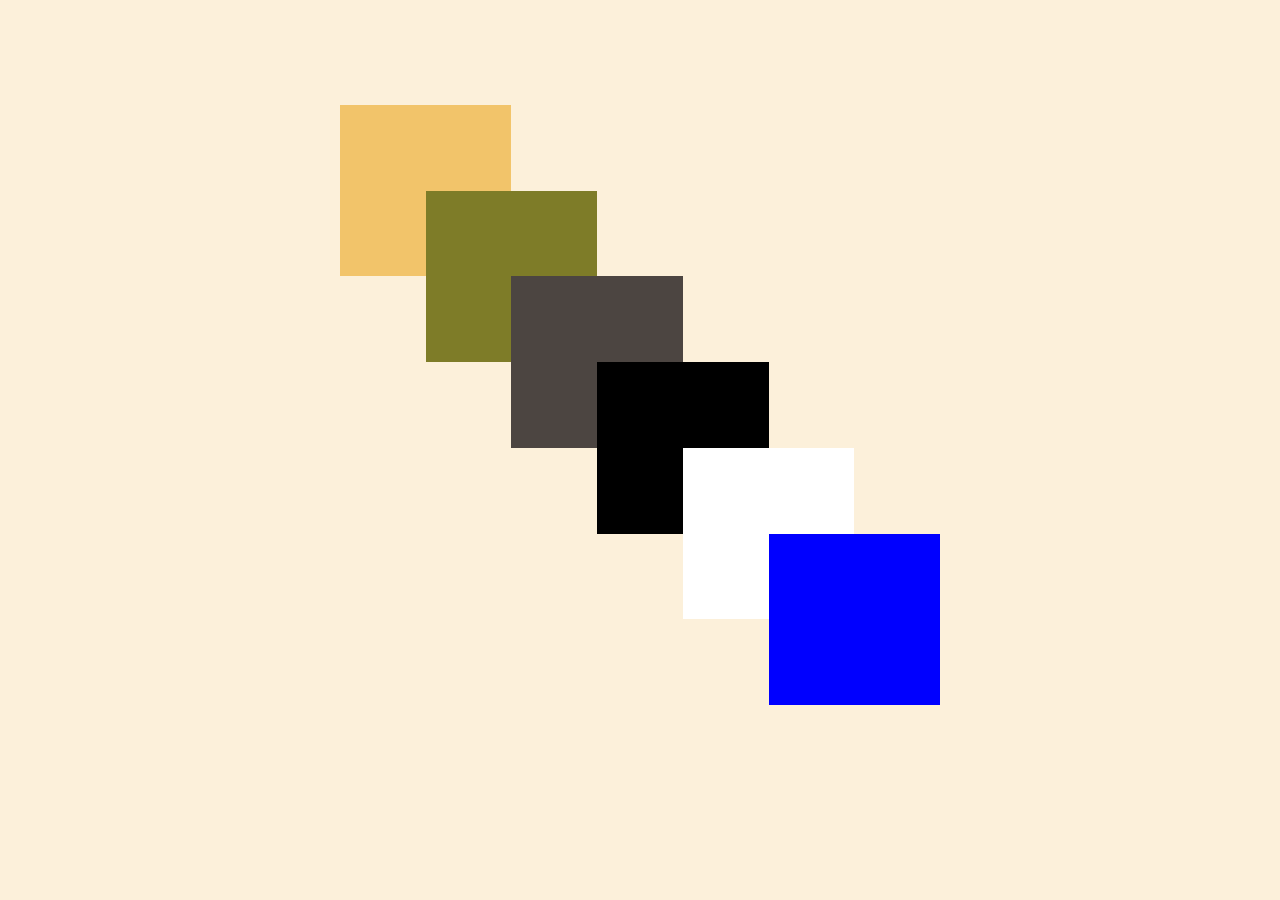
<file: list_5/index2.html>
<!DOCTYPE html>
<html lang="pl">
	<head>
		<meta charset="UTF-8">
		<title>Gazeta</title>
		<link rel="stylesheet" href="style2.css">
	</head>

	<body>
		<main>
			<div class="b" id="b1"></div>

			<div class="b" id="b2"></div>

			<div class="b" id="b3"></div>

			<div class="b" id="b4"></div>

			<div class="b" id="b5"></div>

			<div class="b" id="b6"></div>

		</main>
	</body>
</html>
</file>
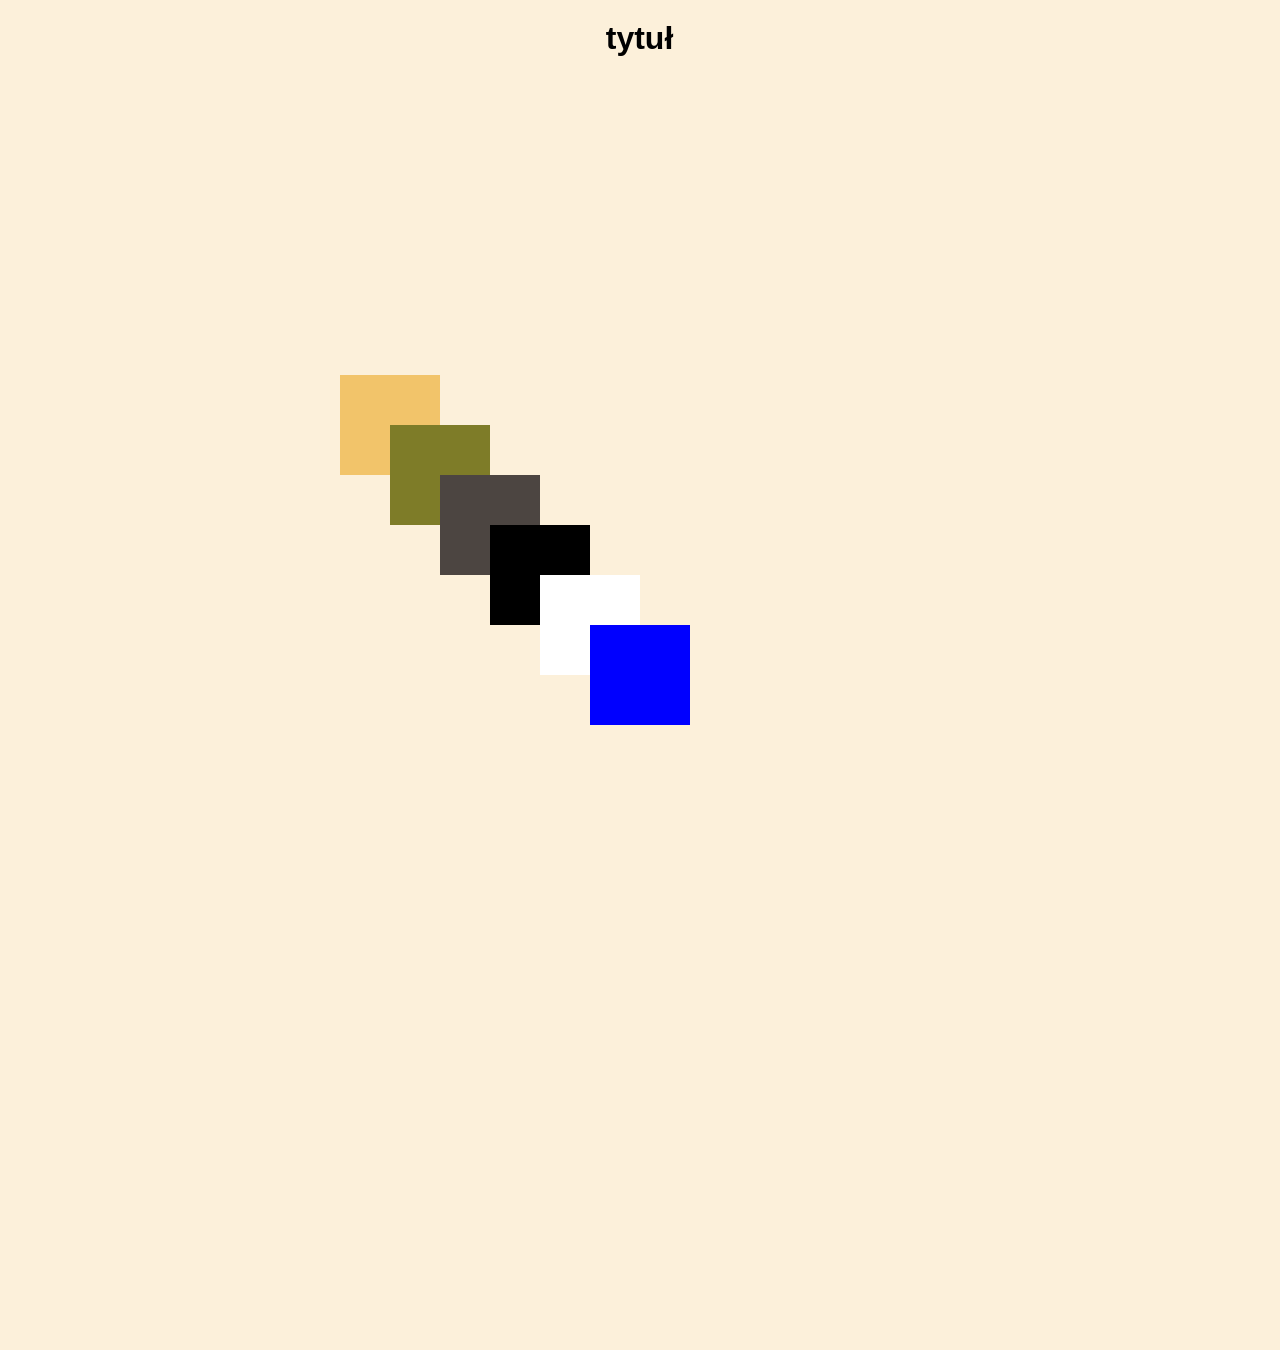
<file: list_5/index3.html>
<!DOCTYPE html>
<html lang="pl">
	<head>
		<meta charset="UTF-8">
		<title>Gazeta</title>
		<link rel="stylesheet" href="style3.css">
	</head>

	<body>
		<h1>tytuł</h1>
		<main>
			
			<div class="b" id="b1"></div>

			<div class="b" id="b2"></div>

			<div class="b" id="b3"></div>

			<div class="b" id="b4"></div>

			<div class="b" id="b5"></div>

			<div class="b" id="b6"></div>
			
		</main>
	</body>
</html>
</file>
<file: list_3/style.css>
:root{
	--color-bg-1: #FCF0DA;
	--color-bg-2: #7E7C28;
	--color-bg-3: #F2C46A;
	--color-bg-4: #4C4541;
	
	--color-font-l: #e0e0e0;
	--color-font-d: #303030;
}


html{
	font-size: 16px;
}

body{
	background-color: var(--color-bg-1);
	font-family: "Helvetica";

	padding: 20vw;


}

h1{
	width: 100%;
	text-align: center;
}

div{
	border: solid 1px black;
}

section{
	border: solid 1px orange;
}

article{
	display: flex;

	flex-direction: column;	

}

#sec1{
	align-items: center;
}

#sec2{
	align-items: flex-start;
}

#sec3{
	align-items: flex-end;
}

img{
	width: 20vw;
}

#art4 div{
	font-weight: 600;
}

#art4 div > p:first-child{
	color: cyan;
}

#art4 div > p:first-of-type{
	background: black;
	color: white;
}

#art4 div + p{
	color: orange;
}

a:visited{
	background: blue;
	color: white;
}


a:hover{
	background: cyan;
}


a:active{
	background: orange ;
}

a:link{
	background: black;
	color: white;
}

#art5 p::first-line{
	text-decoration: line-through;
}

#art5 p::first-letter{
	font-size: 25px;
}

#art5::selection{
	color: white;
	background-color: black;
}

img:hover{
	opacity: 0.5;
}

#art6 > div{


	padding: 50px;
	background-image: url('wood.jpg');
	background-repeat: repeat;
	background-size: contain;
}

#art6 > div > div{
	background-color: #DDDDDDAA;
	text-align: center;

}
</file>
<file: list_4/style.css>
:root{
	--color-bg-1: #FCF0DA;
	--color-bg-2: #7E7C28;
	--color-bg-3: #F2C46A;
	--color-bg-4: #4C4541;
	
	--color-font-l: #e0e0e0;
	--color-font-d: #303030;
}

*{
	padding: 0;
	margin: 0;
	
}

html{
	font-size: 16px;
}

body{
	
	background-color: var(--color-bg-1);
	font-family: "Helvetica", sans-serif;
	
	display: flex;
	justify-content: center;
	align-content: center;
	align-items: center;
	flex-direction: column;
	gap: 2rem;
}

header, footer{
	display: flex;
	justify-content: center;
	align-items: center;

	background-color: var(--color-bg-3);
	min-height: 10vh;

	width: 100%;
}

main{
	display: grid;
	
	gap: 2rem;
	min-height: 80vh;
	grid-template-columns: 1fr 4fr 1fr;
	padding: 0 2rem;

}

aside{
	grid-column: 1/1;

	background-color: var(--color-bg-1);
	border: solid 1px var(--color-bg-4);
	padding: 1rem;
	border-radius: 1rem;	
}

section{
	grid-column: 2/2;

	display: flex;
	flex-direction: column;
	gap: 1rem;
}

article{
	color: var(--color-font-l);

	background-color: var(--color-bg-2);
	border: solid 1px var(--color-bg-4);
	padding: 1rem;
	border-radius: 1rem;

	display: flex;
	flex-direction: column;
	gap: 1rem;
}

.ltx_title{
	font-size: 2rem;
	text-align: center;

	max-width: 50%;
}

.ltx_title_abstract{
	font-size: 1rem;

}

#art1{
	display: flex;
}

#art2{
	display: flex;
	flex-direction: row-reverse;
}

#art3{
	display: flex;
	flex-direction: column-reverse;

}

#art4{
	display: flex;
	flex-wrap: wrap;


}

#art4 > *{
	max-width: 200px;
}

#art5{
	display: grid;
	grid-template-columns: 200px 300px 100px;
}

#art6{
	display: grid;
	grid-template-columns: 2fr 1fr 1fr;
}

#art7{
	display: grid;

	grid-template-columns: auto auto auto;

	column-gap: 1rem;
	row-gap: 1rem;
}

#art8{
	
}
</file>
<file: list_5/style.css>
:root{
	--c1: #FCF0DA;
	--c2: #F2C46A;
	--c3: #7E7C28;
	--c4: #4C4541;
	
	--fl: #e0e0e0;
	--fd: #303030;
}

*{
	padding: 0;
	margin: 0;
	
}

html{
	font-size: 16px;
}

body{
	

	background-color: var(--c1);
	font-family: "Helvetica", sans-serif;
	text-align: center;
	
}

main{	

	columns: 4;

	margin-left: auto;
	margin-right: auto;

	width: 1000px;
}

h1{
	border-top: 1rem var(--c2) solid;
	padding: 1rem;

	font-size: 3rem;

	column-span: all;

}

#h3{
	column-span: all;
	columns: 3;
	
	padding: 0.5rem;
	margin: 0.5rem;

	border: var(--c3) 2px solid;
	color: var(--c3);
}



#artH{
	column-span: 2;
	
	font-size: 2rem;
	padding: 1rem;

	text-transform: uppercase;
}



article img{

	column-span: 2;
}
</file>
<file: list_6/task2/style.css>
:root{
	--c1: #FCF0DA;
	--c2: #F2C46A;
	--c3: #7E7C28;
	--c4: #4C4541;
	
	--fl: #e0e0e0;
	--fd: #303030;
}

*{
	padding: 0;
	margin: 0;
	
}

html{
	font-size: 16px;
}

body{
	
	background-color: var(--c4);
	font-family: "Helvetica", sans-serif;
	color: var(--fl);

	min-width: none;
	height: 90vh;
	padding: 1rem;


}

@media (orientation: landscape){

	main{
		display: flex;
		flex-direction: column;
		gap: 1rem;
	}

	section{
		display: flex;
		flex-direction: row;
		gap: 1rem;
	}

}
@media (orientation: portrait){
	main{
			display: flex;
			flex-direction: row-reverse;
			gap: 1rem;
		}

		section{
			display: flex;
			flex-direction: column;
			gap: 1rem;
		}
	}

section{
	justify-content: center;
	align-items: center;
}

article{
	outline: var(--c3) 2px solid;
	padding: 1rem;
}

div{
	width: 8rem;
	height: 4.5rem;

	background: var(--c3);
}
</file>
<file: list_6/task3/style.css>
:root{
	--c1: #FCF0DA;
	--c2: #F2C46A;
	--c3: #7E7C28;
	--c4: #4C4541;
	
	--fl: #e0e0e0;
	--fd: #303030;
}

*{
	padding: 0;
	margin: 0;
	
}

html{
	font-size: 16px;
}

body{
	
	background-color: var(--c4);
	font-family: "Helvetica", sans-serif;
	color: var(--fl);

	height: 90vh;
	padding: 1rem;

}

@media (max-width: 767px){
	header > img:nth-child(1){
		display: none;		

	}

	header > img:nth-child(2){
		display: block;		

	}

	section{
		flex-direction: column;
	}

}

@media (min-width: 768px){
	header > img:nth-child(2){
		display: none;		

	}

	header > img:nth-child(1){
		display: block;		

	}

	section{
		flex-direction: row;
	}

}



main{
	display: flex;
	flex-direction: column;
	gap: 1rem;
}

header img{
	
	object-fit: contain;
	object-position: center;
	height: 20rem;

}

section{
	display: flex;
	justify-content: center;
	align-items: center;

	gap: 1rem;
}

article{
	padding: 1rem;
	border-top: 3px solid var(--c3);
	border-bottom: 3px solid var(--c3);
}

article img{
	width: 100%;
}

div{
	width: 8rem;
	height: 4.5rem;

	background: var(--c3);
}

footer{
	text-align: center;
	background-color: var(--c3);
}
</file>
<file: list_5/style2.css>
:root{
	--c1: #FCF0DA;
	--c2: #F2C46A;
	--c3: #7E7C28;
	--c4: #4C4541;
	
	--fl: #e0e0e0;
	--fd: #303030;
}

*{
	padding: 0;
	margin: 0;
	
}

html{
	font-size: 16px;
}

body{
	
	background-color: var(--c1);
	font-family: "Helvetica", sans-serif;
	
	display: flex;
	align-items: center;
	align-content: center;
	justify-content: center;

	min-height: 90vh;

}

main{	

	display: grid;
	grid-template-columns: 1fr 1fr 1fr 1fr 1fr 1fr 1fr;
	grid-template-rows: 1fr 1fr 1fr 1fr 1fr 1fr 1fr;

	width: 600px;
	height: 600px;

}

.b{

	height: 100%;
	width: 100%;

	transition: all 0.5s ease;
}

.b:hover{
	z-index: 100;

	transform: translateY(-10px);
}

#b1{
	background-color: var(--c2);

	grid-row: 1 / 3;
	grid-column: 1 / 3;
}

#b2{
	background-color: var(--c3);

	grid-row: 2 / 4;
	grid-column: 2 / 4;

}

#b3{
	background-color: var(--c4);

	grid-row: 3 / 5;
	grid-column: 3 / 5;

}

#b4{
	background-color: black;

	grid-row: 4 / 6;
	grid-column: 4 / 6;

}

#b5{
	background-color: white;

	grid-row: 5 / 7;
	grid-column: 5 / 7;

}

#b6{
	background-color: blue;

	grid-row: 6 / 8;
	grid-column: 6 / 8;

}
</file>
<file: list_5/style3.css>
:root{
	--c1: #FCF0DA;
	--c2: #F2C46A;
	--c3: #7E7C28;
	--c4: #4C4541;
	
	--fl: #e0e0e0;
	--fd: #303030;
}

*{
	padding: 0;
	margin: 0;
	
}

html{
	font-size: 16px;
}

body{
	
	background-color: var(--c1);
	font-family: "Helvetica", sans-serif;
	
	display: flex;
	align-items: center;
	align-content: center;
	justify-content: center;

	height: 150vh;

}

main{	

	position: absolute;

	width: 600px;


}

.b{

	height: 100px;
	width: 100px;

	transition: all 0.5s ease;
}

.b:hover{
	z-index: 100;

	transform: translateY(-10px);
}

#b1{
	background-color: var(--c2);

	position: relative;
	top: 0px;
	left: 0px;
}

#b2{
	background-color: var(--c3);

	position: relative;
	top: -50px;
	left: 50px;

}

#b3{
	background-color: var(--c4);

	position: relative;
	top: -100px;
	left: 100px;

}

#b4{
	background-color: black;

	position: relative;
	top: -150px;
	left: 150px;

}

#b5{
	background-color: white;

	position: relative;
	top: -200px;
	left: 200px;

}

#b6{
	background-color: blue;

	position: relative;
	top: -250px;
	left: 250px;

}

h1{
	position: fixed;
	top: 20px;
	
}
</file>
